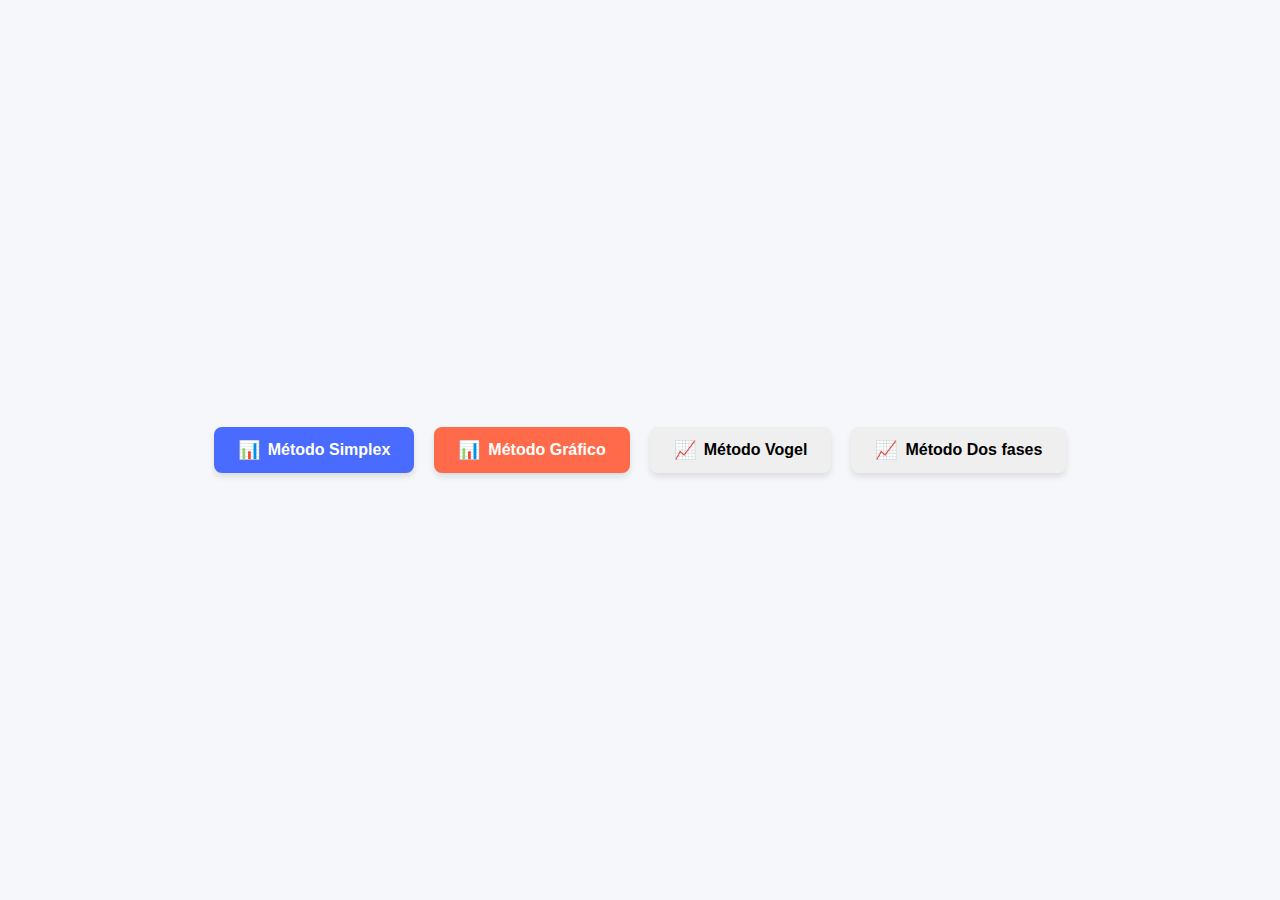
<file: index.html>
<!DOCTYPE html>
<html lang="en">
  <head>
    <meta charset="UTF-8" />
    <meta name="viewport" content="width=device-width, initial-scale=1.0" />
    <title>Bienvenido</title>
    <link rel="stylesheet" href="estilos/style.css" />
  </head>
  <body>
    <div class="button-container">
      <button class="redirect-button button-simplex" id="btnSimplex">
        <span class="button-icon">📊</span>
        Método Simplex
      </button>

      <button class="redirect-button button-grafico" id="btnGrafico">
        <span class="button-icon">📊</span>
        Método Gráfico
      </button>

      <button class="redirect-button button-vogel" id="btnVogel">
        <span class="button-icon">📈</span>
        Método Vogel
      </button>
      <button class="redirect-button button-dosfases" id="btndosfases">
        <span class="button-icon">📈</span>
        Método Dos fases
      </button>
    </div>
    <script src="scripts/redirigir.js"></script>
  </body>
</html>
</file>
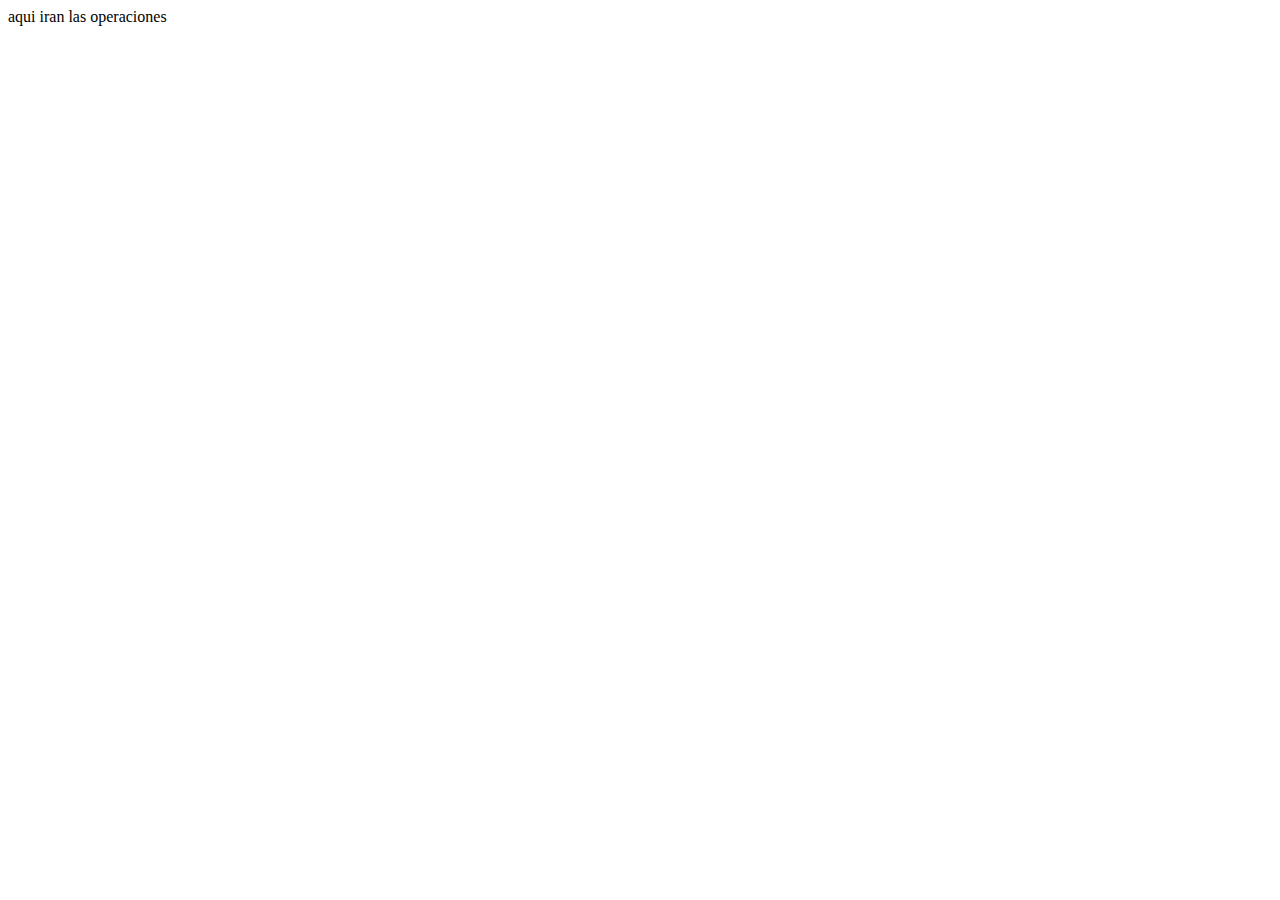
<file: grafico.html>
<!DOCTYPE html>
<html lang="en">
<head>
    <meta charset="UTF-8">
    <meta name="viewport" content="width=device-width, initial-scale=1.0">
    <title>Metodo Grafico</title>
</head>
<body>
    aqui iran las operaciones
</body>
</html>
</file>
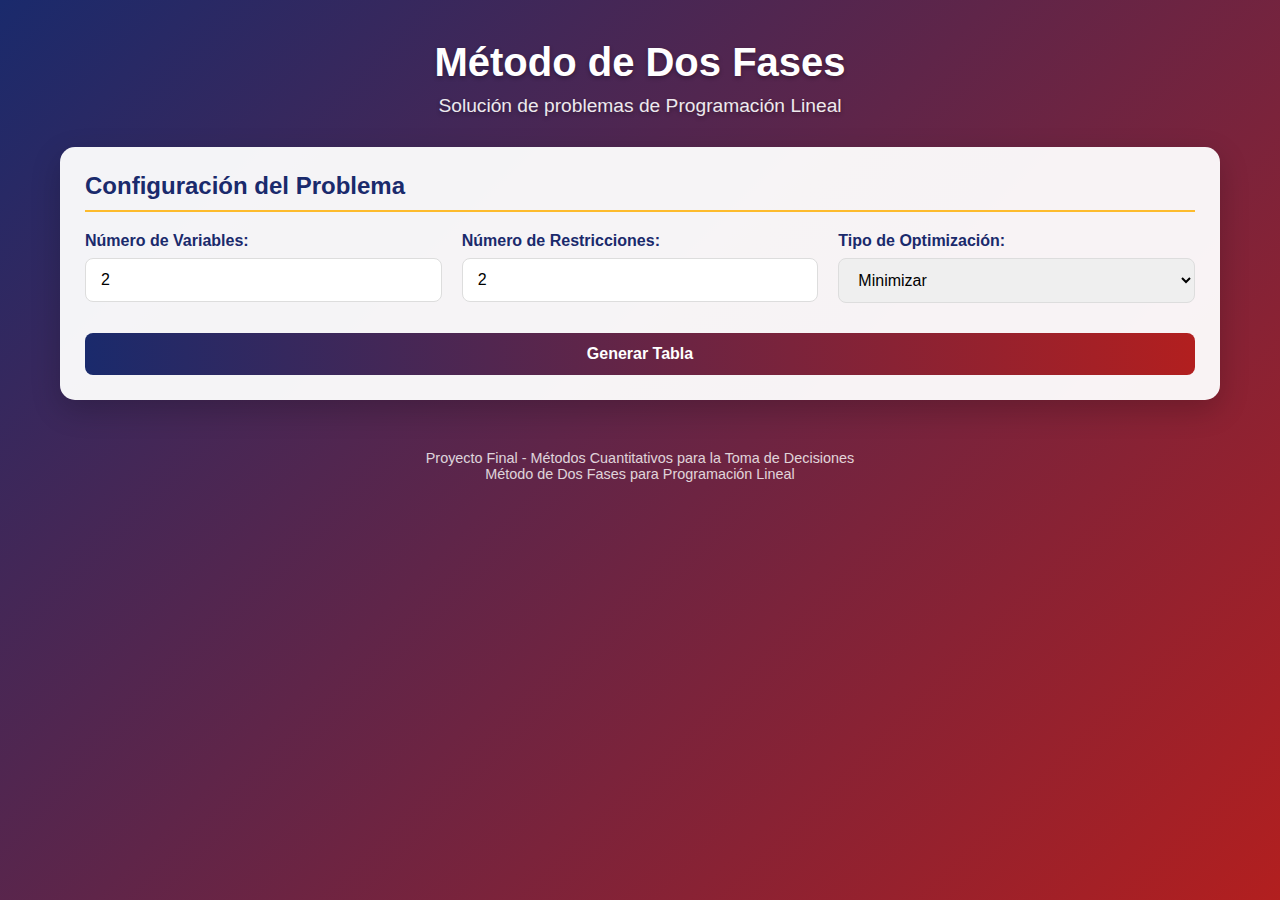
<file: paginas/dos_faces.html>
<!DOCTYPE html>
<html lang="es">
<head>
    <meta charset="UTF-8">
    <meta name="viewport" content="width=device-width, initial-scale=1.0">
    <title>Método de Dos Fases</title>
    <link rel="stylesheet" href="../estilos/dos_faces.css">
</head>
<body>
    <!--div class="container">
        <h1>Método de Dos Fases - Optimización de Cursos UPEA</h1>
        
        <div class="problem-statement">
            <h2>Problema:</h2>
            <p>Maximizar Z = 150xp + 100xh </p>
            <p>Sujeto a:</p>
            <ul>
                <li>xp + xh <= 30 (Capacidad total)</li>
                <li>xp >= 10 (Mínimo cursos prácticos)</li>
                <li>xh >= 10 (Mínimo cursos humanísticos)</li>
            </ul>
        </div>
        
        <button id="solve-btn">Resolver con Dos Fases</button>
        <button id="reset-btn">Reiniciar</button>
        
        <div id="solution-steps"></div>
    </div-->
    <div class="container">
        <header>
            <h1>Método de Dos Fases</h1>
            <p class="subtitle">Solución de problemas de Programación Lineal</p>
        </header>
        
        <div class="card">
            <h2 class="card-title">Configuración del Problema</h2>
            <div class="input-section">
                <div class="input-group">
                    <label for="variables">Número de Variables:</label>
                    <input type="number" id="variables" min="1" value="2">
                </div>
                
                <div class="input-group">
                    <label for="restricciones">Número de Restricciones:</label>
                    <input type="number" id="restricciones" min="1" value="2">
                </div>
                
                <div class="input-group">
                    <label for="tipo-optimizacion">Tipo de Optimización:</label>
                    <select id="tipo-optimizacion">
                        <option value="min">Minimizar</option>
                        <option value="max">Maximizar</option>
                    </select>
                </div>
            </div>
            
            <button id="generar-btn">Generar Tabla</button>
        </div>
        
        <div class="card" id="problema-card" style="display: none;">
            <h2 class="card-title">Ingresar Datos del Problema</h2>
            
            <div id="funcion-objetivo-container">
                <h3>Función Objetivo</h3>
                <!-- Se generan los inputs para la función objetivo -->
            </div>
            
            <div id="restricciones-container">
                <h3>Restricciones</h3>
                <!-- Se generan los inputs para las restricciones -->
            </div>
            
            <button id="resolver-btn">Resolver con Método de Dos Fases</button>
        </div>
        
        <div class="card" id="resultados-card" style="display: none;">
            <h2 class="card-title">Solución por Dos Fases</h2>
            <div id="pasos-container">
                <!-- Aquí se mostrarán los pasos del algoritmo -->
            </div>
        </div>
        
        <footer>
            <p>Proyecto Final - Métodos Cuantitativos para la Toma de Decisiones</p>
            <p>Método de Dos Fases para Programación Lineal</p>
        </footer>
    </div>
    <script src="../scripts/dos_faces.js"></script>
</body>
</html>
</file>
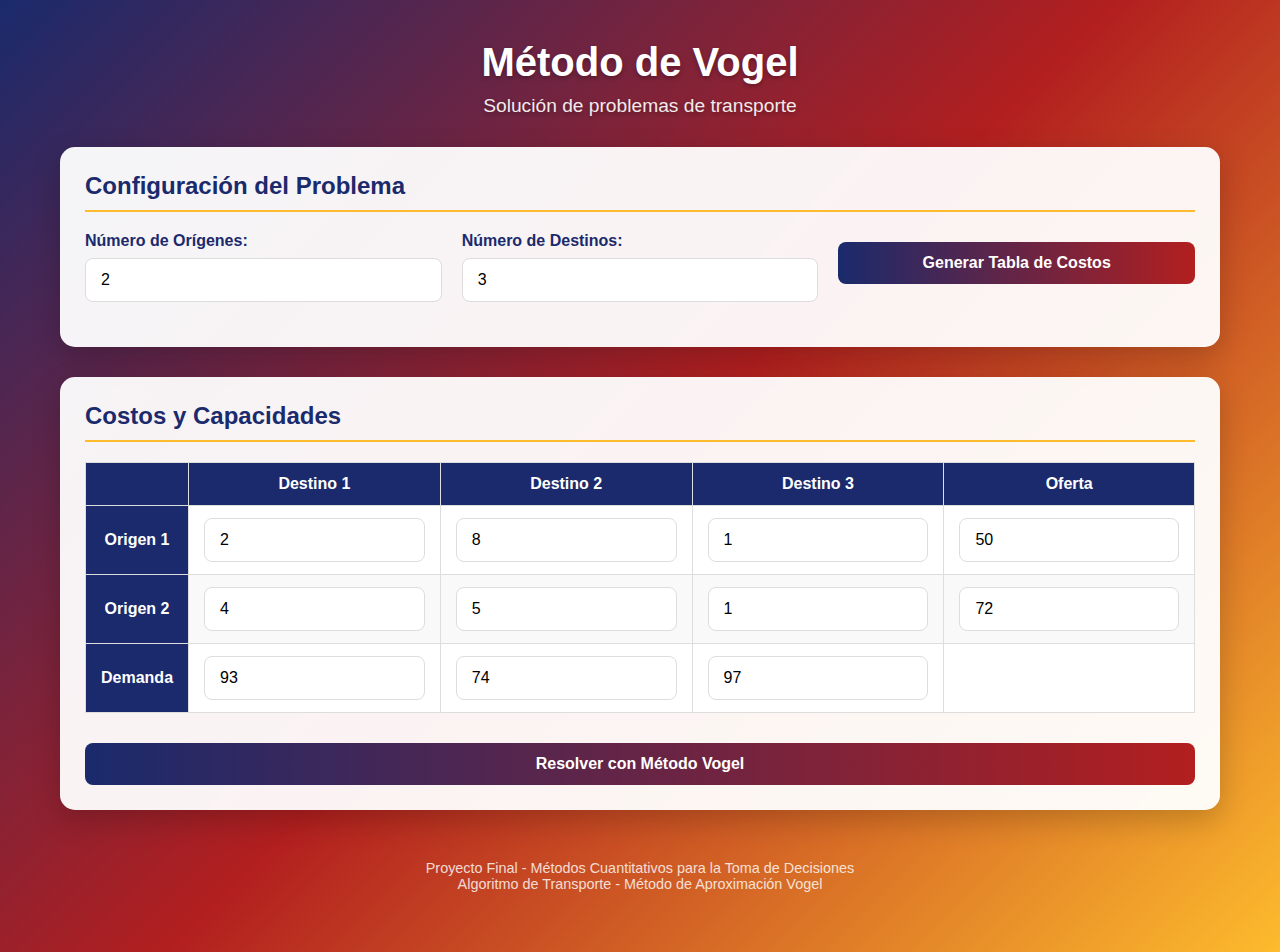
<file: paginas/vogel.html>
<!DOCTYPE html>
<html lang="en">
<head>
    <meta charset="UTF-8">
    <meta name="viewport" content="width=device-width, initial-scale=1.0">
    <title>Metodo - Vogel</title>
    <link rel="stylesheet" href="../estilos/vogel.css">
</head>
<body>
    <div class="container">
        <header>
            <h1>Método de Vogel</h1>
            <p class="subtitle">Solución de problemas de transporte</p>
        </header>
        
        <div class="card">
            <h2 class="card-title">Configuración del Problema</h2>
            <div class="input-section">
                <div class="input-group">
                    <label for="origenes">Número de Orígenes:</label>
                    <input type="number" id="origenes" min="1" max="10" value="2">
                </div>
                
                <div class="input-group">
                    <label for="destinos">Número de Destinos:</label>
                    <input type="number" id="destinos" min="1" max="10" value="3">
                </div>
                
                <div class="input-group">
                    <button id="generar-btn">Generar Tabla de Costos</button>
                </div>
            </div>
        </div>
        
        <div class="card" id="costos-card" style="display: none;">
            <h2 class="card-title">Costos y Capacidades</h2>
            <div class="matrix-container">
                <table id="costos-table">
                    <thead>
                        <tr>
                            <th></th>
                            <!-- Destinos se generan aquí -->
                        </tr>
                    </thead>
                    <tbody>
                        <!-- Filas se generan aquí -->
                    </tbody>
                </table>
            </div>
            
            <div style="margin-top: 20px; text-align: center;">
                <button id="calcular-btn">Resolver con Método Vogel</button>
            </div>
        </div>
        
        <div class="card" id="resultados-card" style="display: none;">
            <h2 class="card-title">Solución Óptima</h2>
            <div class="solution-grid">
                <div class="solution-card">
                    <div class="solution-title">Asignaciones</div>
                    <div id="asignaciones-container">
                        <!-- Asignaciones se generan aquí -->
                    </div>
                </div>
                
                <div class="solution-card">
                    <div class="solution-title">Balance del Problema</div>
                    <div id="balance-info">
                        <!-- Información de balance -->
                    </div>
                </div>
            </div>
            
            <div class="total-cost" id="costo-total">
                Costo Total: $0
            </div>
            
            <div class="steps-container" id="pasos-container">
                <!-- Pasos del algoritmo se mostrarán aquí -->
            </div>
        </div>
        
        <footer>
            <p>Proyecto Final - Métodos Cuantitativos para la Toma de Decisiones</p>
            <p>Algoritmo de Transporte - Método de Aproximación Vogel</p>
        </footer>
    </div>
    <script src="../scripts/vogel.js"></script>
</body>
</html>
</file>
<file: estilos/style.css>
body {
    font-family: 'Arial', sans-serif;
    display: flex;
    justify-content: center;
    align-items: center;
    height: 100vh;
    margin: 0;
    background-color: #f5f7fa;
}

.button-container {
    display: flex;
    gap: 20px;
}

.redirect-button {
    padding: 12px 24px;
    border: none;
    border-radius: 8px;
    font-size: 16px;
    font-weight: 600;
    cursor: pointer;
    transition: all 0.3s ease;
    display: flex;
    align-items: center;
    justify-content: center;
    box-shadow: 0 4px 6px rgba(0, 0, 0, 0.1);
}

.redirect-button:hover {
    transform: translateY(-3px);
    box-shadow: 0 6px 8px rgba(0, 0, 0, 0.15);
}

.redirect-button:active {
    transform: translateY(1px);
}

.button-simplex {
    background-color: #4a6bff;
    color: white;
}

.button-simplex:hover {
    background-color: #3a5bef;
}

.button-grafico {
    background-color: #ff6b4a;
    color: white;
}

.button-grafico:hover {
    background-color: #ef5b3a;
}

.button-icon {
    margin-right: 8px;
    font-size: 18px;
}
</file>
<file: estilos/dos_faces.css>
/*body {
    font-family: Arial, sans-serif;
    line-height: 1.6;
    margin: 0;
    padding: 20px;
    background-color: #f5f5f5;
}
.container {
    max-width: 1000px;
    margin: 0 auto;
    background: white;
    padding: 20px;
    border-radius: 8px;
    box-shadow: 0 0 10px rgba(0,0,0,0.1);
}
h1, h2 {
    color: #2c3e50;
}
.table-container {
    overflow-x: auto;
    margin: 20px 0;
}
table {
    border-collapse: collapse;
    width: 100%;
    margin-bottom: 20px;
}
th, td {
    border: 1px solid #ddd;
    padding: 8px;
    text-align: center;
}
th {
    background-color: #3498db;
    color: white;
}
.pivot {
    background-color: #f1c40f;
    font-weight: bold;
}
.phase {
    background-color: #eaf2f8;
    padding: 15px;
    border-radius: 5px;
    margin-bottom: 20px;
}
.solution {
    background-color: #e8f8f5;
    padding: 15px;
    border-radius: 5px;
    margin-top: 20px;
}
button {
    background-color: #3498db;
    color: white;
    border: none;
    padding: 10px 15px;
    border-radius: 4px;
    cursor: pointer;
    font-size: 16px;
    margin: 5px;
}
button:hover {
    background-color: #2980b9;
}*/
* {
    box-sizing: border-box;
    margin: 0;
    padding: 0;
    font-family: 'Segoe UI', Tahoma, Geneva, Verdana, sans-serif;
}

body {
    background: linear-gradient(135deg, #1a2a6c, #b21f1f);
    color: #333;
    min-height: 100vh;
    padding: 20px;
}

.container {
    max-width: 1200px;
    margin: 0 auto;
    padding: 20px;
}

header {
    text-align: center;
    margin-bottom: 30px;
    color: white;
    text-shadow: 0 2px 4px rgba(0,0,0,0.3);
}

h1 {
    font-size: 2.5rem;
    margin-bottom: 10px;
}

.subtitle {
    font-size: 1.2rem;
    opacity: 0.9;
}

.card {
    background-color: rgba(255, 255, 255, 0.95);
    border-radius: 15px;
    box-shadow: 0 10px 30px rgba(0, 0, 0, 0.2);
    padding: 25px;
    margin-bottom: 30px;
    transition: transform 0.3s ease;
}

.card:hover {
    transform: translateY(-5px);
}

.card-title {
    font-size: 1.5rem;
    color: #1a2a6c;
    margin-bottom: 20px;
    padding-bottom: 10px;
    border-bottom: 2px solid #fdbb2d;
}

.input-section {
    display: flex;
    flex-wrap: wrap;
    gap: 20px;
    margin-bottom: 20px;
}

.input-group {
    flex: 1;
    min-width: 250px;
}

label {
    display: block;
    margin-bottom: 8px;
    font-weight: 600;
    color: #1a2a6c;
}

input, select, button {
    padding: 12px 15px;
    border-radius: 8px;
    border: 1px solid #ddd;
    width: 100%;
    font-size: 1rem;
}

button {
    background: linear-gradient(to right, #1a2a6c, #b21f1f);
    color: white;
    border: none;
    cursor: pointer;
    font-weight: 600;
    transition: all 0.3s ease;
    margin-top: 10px;
}

button:hover {
    transform: scale(1.03);
    box-shadow: 0 5px 15px rgba(0,0,0,0.2);
}

table {
    width: 100%;
    border-collapse: collapse;
    background-color: white;
    box-shadow: 0 4px 8px rgba(0,0,0,0.1);
    margin: 15px 0;
}

th, td {
    padding: 10px;
    text-align: center;
    border: 1px solid #ddd;
}

th {
    background-color: #1a2a6c;
    color: white;
    font-weight: 600;
}

tr:nth-child(even) {
    background-color: #f9f9f9;
}

.pivot {
    background-color: #ffeb3b;
    font-weight: bold;
}

.solution-card {
    background-color: #e8f4f8;
    border-left: 4px solid #1a2a6c;
    padding: 15px;
    border-radius: 0 8px 8px 0;
    margin: 10px 0;
}

.solution-title {
    font-weight: 600;
    color: #1a2a6c;
    margin-bottom: 10px;
}

.step {
    margin-bottom: 20px;
    padding: 15px;
    background-color: #f0f8ff;
    border-radius: 8px;
    border-left: 3px solid #1a2a6c;
}

.step-title {
    font-weight: 600;
    margin-bottom: 5px;
    color: #1a2a6c;
}

.highlight {
    background-color: #e3f2fd;
    padding: 2px 5px;
    border-radius: 3px;
}

footer {
    text-align: center;
    margin-top: 30px;
    color: white;
    padding: 20px;
    font-size: 0.9rem;
    opacity: 0.8;
}

@media (max-width: 768px) {
    .input-section {
        flex-direction: column;
    }
    
    h1 {
        font-size: 2rem;
    }
}
</file>
<file: estilos/vogel.css>
* {
    box-sizing: border-box;
    margin: 0;
    padding: 0;
    font-family: 'Segoe UI', Tahoma, Geneva, Verdana, sans-serif;
}

body {
    background: linear-gradient(135deg, #1a2a6c, #b21f1f, #fdbb2d);
    color: #333;
    min-height: 100vh;
    padding: 20px;
}

.container {
    max-width: 1200px;
    margin: 0 auto;
    padding: 20px;
}

header {
    text-align: center;
    margin-bottom: 30px;
    color: white;
    text-shadow: 0 2px 4px rgba(0,0,0,0.3);
}

h1 {
    font-size: 2.5rem;
    margin-bottom: 10px;
}

.subtitle {
    font-size: 1.2rem;
    opacity: 0.9;
}

.card {
    background-color: rgba(255, 255, 255, 0.95);
    border-radius: 15px;
    box-shadow: 0 10px 30px rgba(0, 0, 0, 0.2);
    padding: 25px;
    margin-bottom: 30px;
    transition: transform 0.3s ease;
}

.card:hover {
    transform: translateY(-5px);
}

.card-title {
    font-size: 1.5rem;
    color: #1a2a6c;
    margin-bottom: 20px;
    padding-bottom: 10px;
    border-bottom: 2px solid #fdbb2d;
}

.input-section {
    display: flex;
    flex-wrap: wrap;
    gap: 20px;
    margin-bottom: 20px;
}

.input-group {
    flex: 1;
    min-width: 250px;
}

label {
    display: block;
    margin-bottom: 8px;
    font-weight: 600;
    color: #1a2a6c;
}

input, button {
    padding: 12px 15px;
    border-radius: 8px;
    border: 1px solid #ddd;
    width: 100%;
    font-size: 1rem;
}

button {
    background: linear-gradient(to right, #1a2a6c, #b21f1f);
    color: white;
    border: none;
    cursor: pointer;
    font-weight: 600;
    transition: all 0.3s ease;
    margin-top: 10px;
}

button:hover {
    transform: scale(1.03);
    box-shadow: 0 5px 15px rgba(0,0,0,0.2);
}

.matrix-container {
    overflow-x: auto;
    margin: 20px 0;
}

table {
    width: 100%;
    border-collapse: collapse;
    background-color: white;
    box-shadow: 0 4px 8px rgba(0,0,0,0.1);
}

th, td {
    padding: 12px 15px;
    text-align: center;
    border: 1px solid #ddd;
}

th {
    background-color: #1a2a6c;
    color: white;
    font-weight: 600;
}

tr:nth-child(even) {
    background-color: #f9f9f9;
}

.result-cell {
    background-color: #e8f4f8;
    font-weight: bold;
}

.solution-grid {
    display: grid;
    grid-template-columns: repeat(auto-fit, minmax(300px, 1fr));
    gap: 20px;
}

.solution-card {
    background-color: #e8f4f8;
    border-left: 4px solid #1a2a6c;
    padding: 15px;
    border-radius: 0 8px 8px 0;
}

.solution-title {
    font-weight: 600;
    color: #1a2a6c;
    margin-bottom: 10px;
}

.solution-item {
    padding: 8px 0;
    border-bottom: 1px dashed #ccc;
}

.total-cost {
    font-size: 1.8rem;
    text-align: center;
    padding: 20px;
    background: linear-gradient(to right, #1a2a6c, #b21f1f);
    color: white;
    border-radius: 10px;
    margin-top: 20px;
    font-weight: bold;
}

.steps-container {
    margin-top: 20px;
}

.step {
    margin-bottom: 15px;
    padding: 15px;
    background-color: #f0f8ff;
    border-radius: 8px;
    border-left: 3px solid #1a2a6c;
}

.step-title {
    font-weight: 600;
    margin-bottom: 5px;
    color: #1a2a6c;
}

footer {
    text-align: center;
    margin-top: 30px;
    color: white;
    padding: 20px;
    font-size: 0.9rem;
    opacity: 0.8;
}

@media (max-width: 768px) {
    .input-section {
        flex-direction: column;
    }
    
    .solution-grid {
        grid-template-columns: 1fr;
    }
    
    h1 {
        font-size: 2rem;
    }
}
</file>
